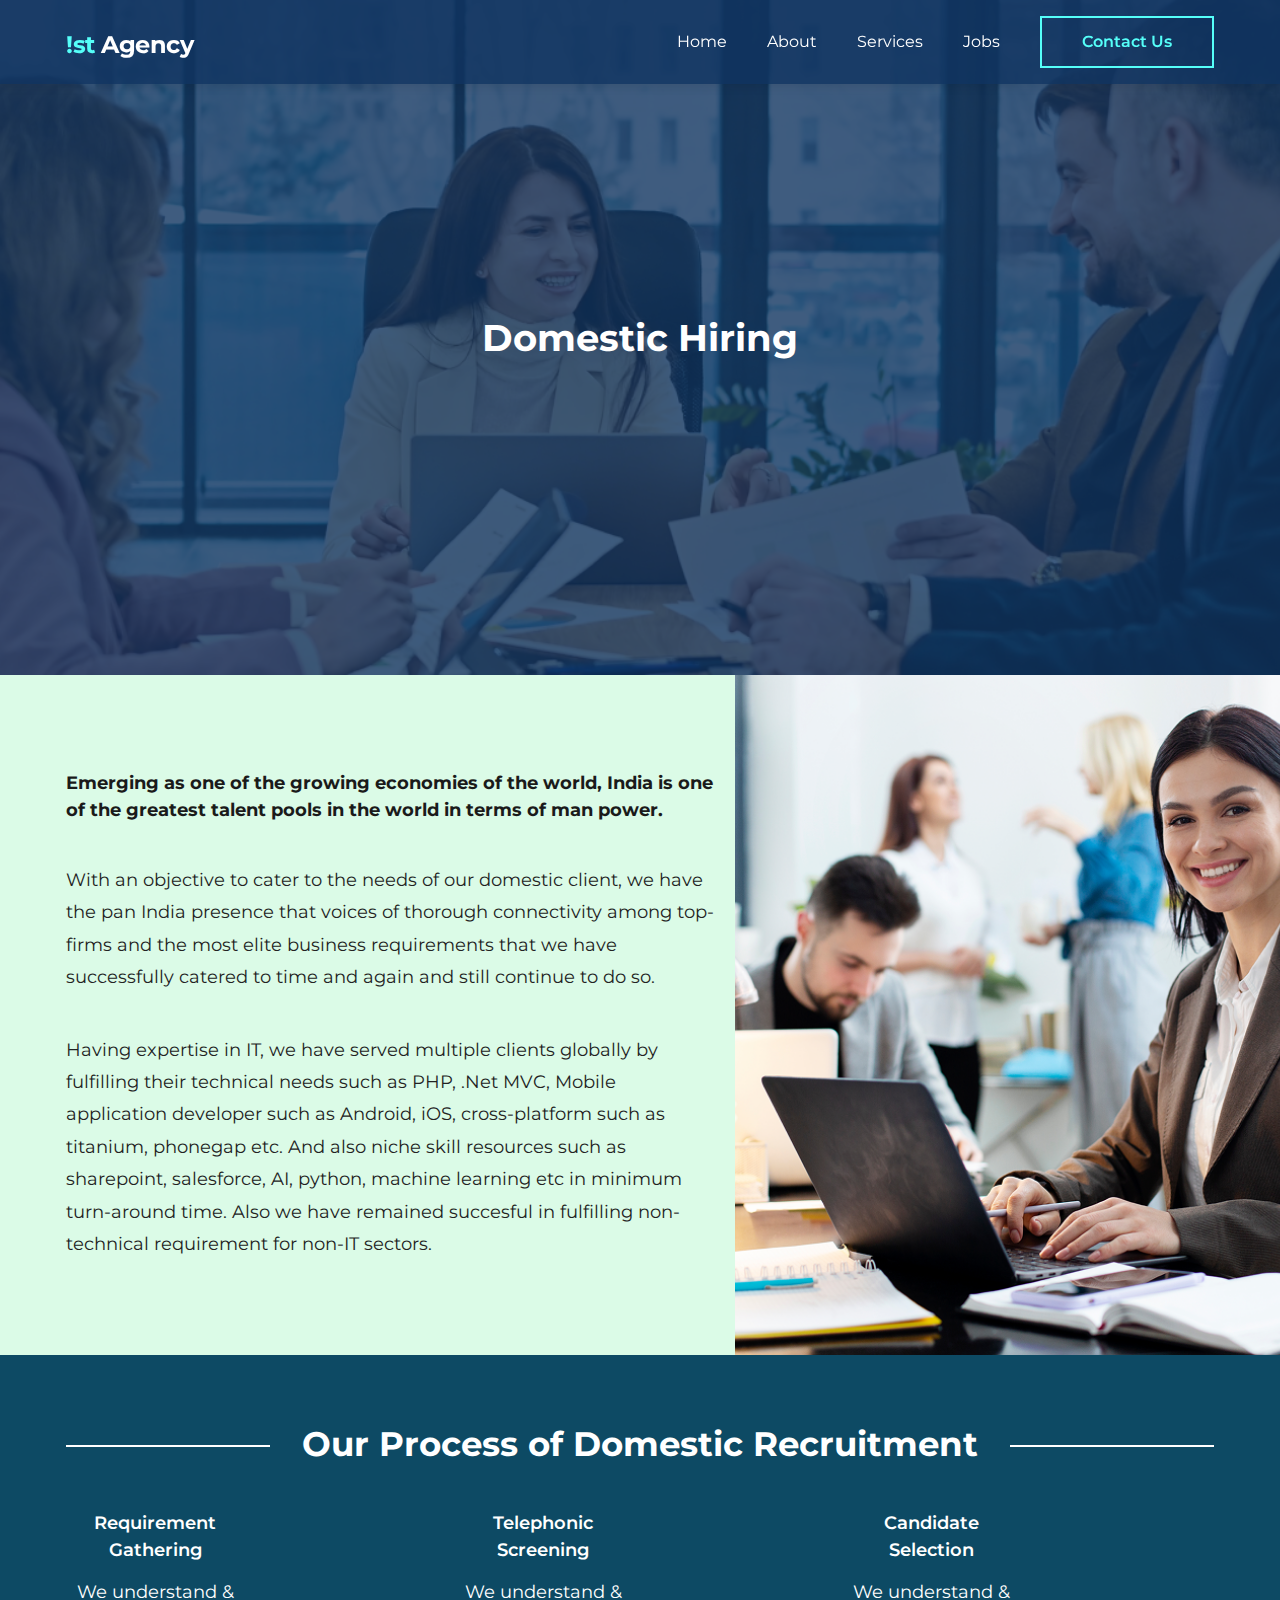
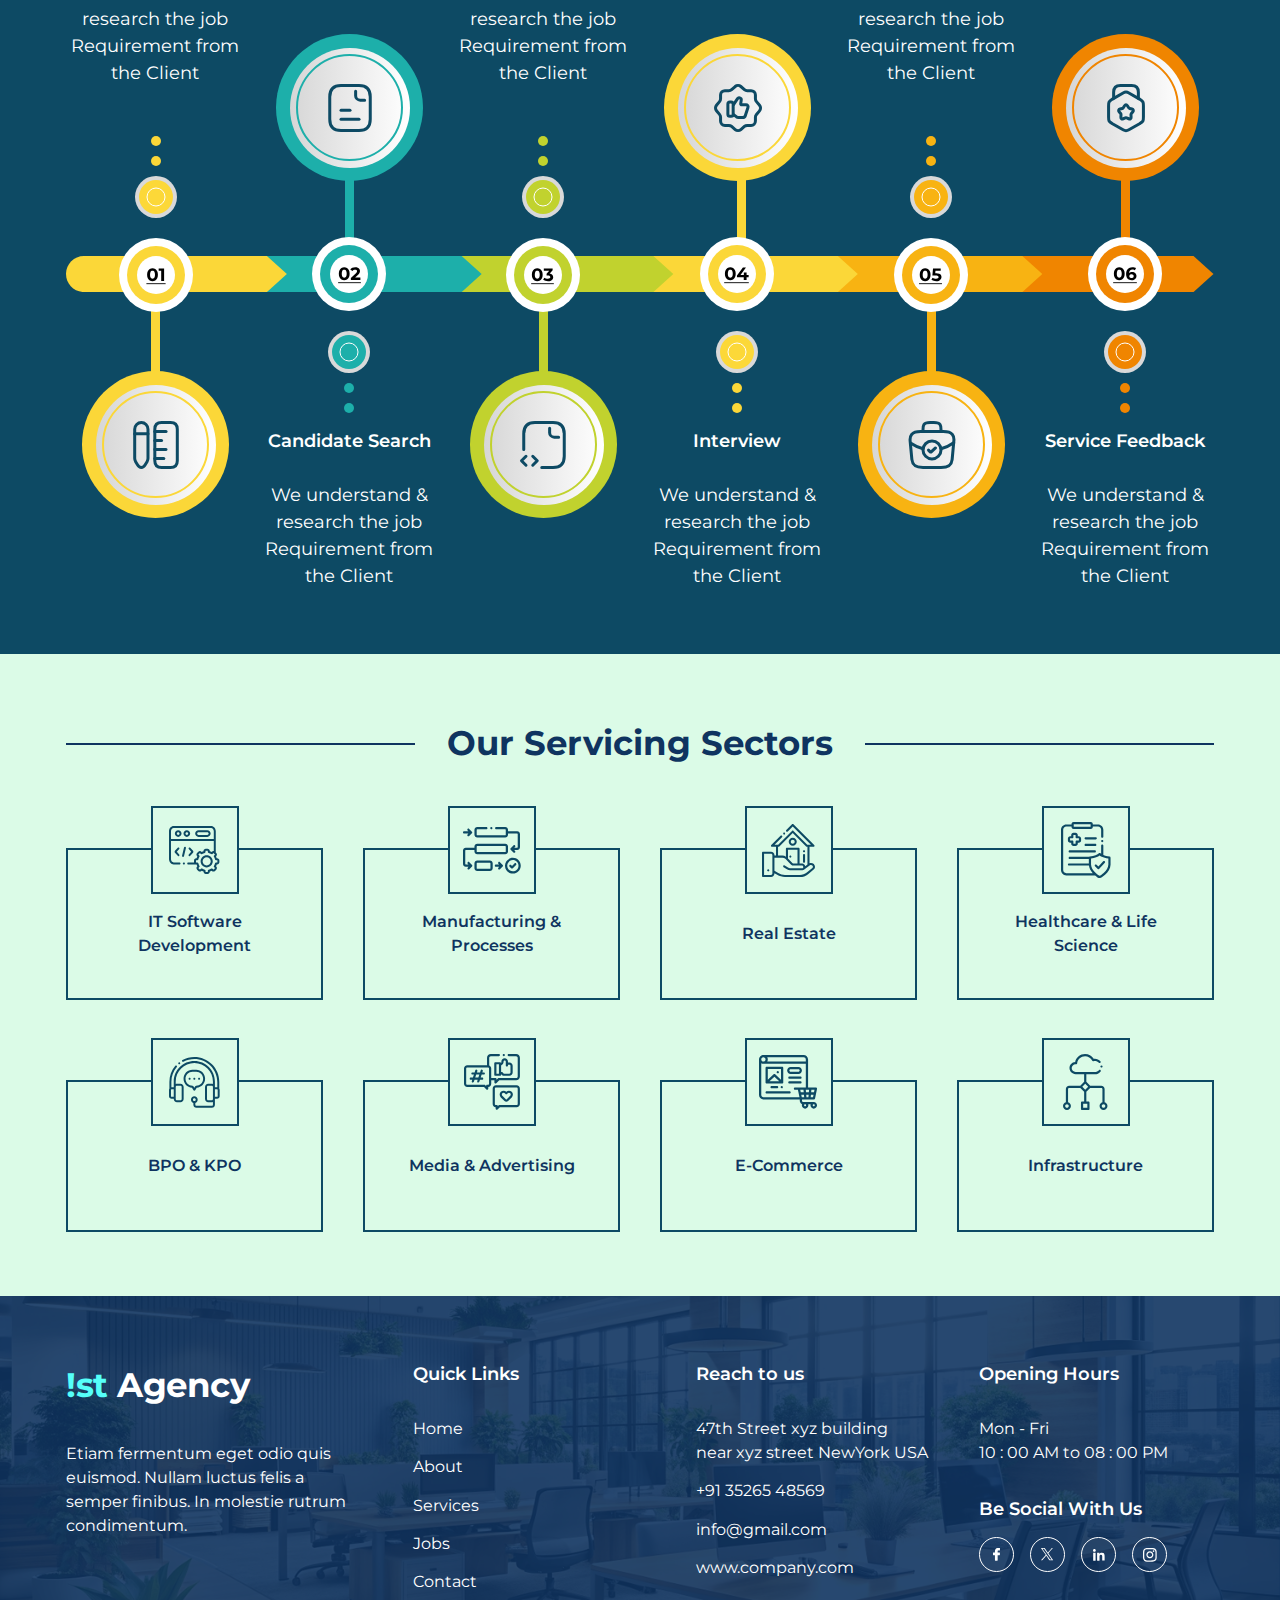
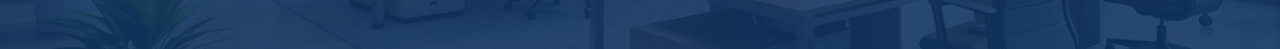
<file: WPWeb-Ahmedabad/index.html>
<!DOCTYPE html>
<html lang="en">

<head>
    <meta charset="UTF-8">
    <meta name="viewport" content="width=device-width, initial-scale=1.0">
    <title>1st Agency - Recruitment & Staffing Solutions</title>
    <link href="https://fonts.googleapis.com/css2?family=Montserrat:wght@400;500;600;700&display=swap" rel="stylesheet">
    <link rel="stylesheet" href="assets/styles/styles.css">
</head>

<body>
    <header class="header">
        <div class="container">
            <div class="header-content">
                <div class="logo">
                    <span class="logo-text"><span class="logo-highlight">!st</span> Agency</span>
                </div>
                <nav class="nav-menu">
                    <a href="#home" class="nav-link">Home</a>
                    <a href="#about-section" class="nav-link">About</a>
                    <a href="#services" class="nav-link">Services</a>
                    <a href="#jobs" class="nav-link">Jobs</a>
                </nav>
                <button class="cta-button">Contact Us</button>
                <!-- Added hamburger menu button for mobile -->
                <button class="hamburger-menu" id="hamburger" aria-label="Toggle menu">
                    <span></span>
                    <span></span>
                    <span></span>
                </button>
            </div>
            <!-- Added mobile menu overlay -->
            <nav class="mobile-menu" id="mobileMenu">
                <a href="#home" class="mobile-nav-link">Home</a>
                <a href="#about-section" class="mobile-nav-link">About</a>
                <a href="#services" class="mobile-nav-link">Services</a>
                <a href="#jobs" class="mobile-nav-link">Jobs</a>
                <button class="cta-button">Contact Us</button>
            </nav>
        </div>
    </header>

    <section class="hero" id="home">
        <img class="hero-image" src="assets/images/banner.png" alt="Office workspace">
        <div class="hero-overlay"></div>
        <div class="hero-content">
            <h1 class="hero-title">Domestic Hiring</h1>
        </div>
    </section>

    <section class="about" id="about-section">
        <div class="container">
            <div class="about-content">
                <div class="about-text">
                    <p class="highlight-text">Emerging as one of the growing economies of the world, India is one of the
                        greatest talent pools in the world in terms of man power.</p>
                    <div class="about-image-xs">
                        <img class="w-h-100" src="assets/images/about.png" alt="Team in office environment">
                    </div>
                    <p class="body-text">With an objective to cater to the needs of our domestic client, we have the pan
                        India presence that voices of thorough connectivity among top-firms and the most elite business
                        requirements that we have successfully catered to time and again and still continue to do so.
                    </p>
                    <p class="body-text">Having expertise in IT, we have served multiple clients globally by fulfilling
                        their technical needs such as PHP, .Net MVC, Mobile application developer such as Android, iOS,
                        cross-platform such as titanium, phonegap etc. And also niche skill resources such as
                        sharepoint, salesforce, AI, python, machine learning etc in minimum turn-around time. Also we
                        have remained succesful in fulfilling non-technical requirement for non-IT sectors.</p>
                </div>
                <div class="about-image">
                    <img src="assets/images/about.png" alt="Team in office environment">
                </div>
            </div>
        </div>
    </section>

    <section class="process" id="process">
        <div class="container">
            <h2 class="section-title-centered"><span>Our Process of Domestic Recruitment</span></h2>
            <div class="timeline-main">
                <img class="timeline-img" src="assets/images/Process-line.svg" alt="">
                <div class="timeline">
                    <div class="timeline-step">
                        <div class="step-icon">
                            <img src="assets/images/Process-1.svg" alt="">
                        </div>
                        <h3 class="step-title">Requirement Gathering</h3>
                        <p class="step-description">We understand & research the job Requirement from the Client</p>
                    </div>

                    <div class="timeline-step">
                        <div class="step-icon">
                            <img src="assets/images/Process-2.svg" alt="">
                        </div>
                        <h3 class="step-title">Candidate Search</h3>
                        <p class="step-description">We understand & research the job Requirement from the Client</p>
                    </div>

                    <div class="timeline-step">
                        <div class="step-icon">
                            <img src="assets/images/Process-3.svg" alt="">
                        </div>
                        <h3 class="step-title">Telephonic Screening</h3>
                        <p class="step-description">We understand & research the job Requirement from the Client</p>
                    </div>

                    <div class="timeline-step">
                        <div class="step-icon">
                            <img src="assets/images/Process-4.svg" alt="">
                        </div>
                        <h3 class="step-title">Interview</h3>
                        <p class="step-description">We understand & research the job Requirement from the Client</p>
                    </div>

                    <div class="timeline-step">
                        <div class="step-icon">
                            <img src="assets/images/Process-5.svg" alt="">
                        </div>
                        <h3 class="step-title">Candidate Selection</h3>
                        <p class="step-description">We understand & research the job Requirement from the Client</p>
                    </div>

                    <div class="timeline-step">
                        <div class="step-icon">
                            <img src="assets/images/Process-6.svg" alt="">
                        </div>
                        <h3 class="step-title">Service Feedback</h3>
                        <p class="step-description">We understand & research the job Requirement from the Client</p>
                    </div>
                </div>
            </div>
        </div>
    </section>

    <section class="services" id="services">
        <div class="container">
            <h2 class="section-title-centered dark"><span>Our Servicing Sectors</span></h2>
            <div class="services-grid">
                <div class="service-card">
                    <div class="service-icon">
                        <img src="assets/images/Servicing-1.svg" alt="">
                    </div>
                    <h3>IT Software Development</h3>
                </div>
                <div class="service-card">
                    <div class="service-icon">
                        <img src="assets/images/Servicing-2.svg" alt="">
                    </div>
                    <h3>Manufacturing & Processes</h3>
                </div>
                <div class="service-card">
                    <div class="service-icon">
                        <img src="assets/images/Servicing-3.svg" alt="">
                    </div>
                    <h3>Real Estate</h3>
                </div>
                <div class="service-card">
                    <div class="service-icon">
                        <img src="assets/images/Servicing-4.svg" alt="">
                    </div>
                    <h3>Healthcare & Life Science</h3>
                </div>
                <div class="service-card">
                    <div class="service-icon">
                        <img src="assets/images/Servicing-5.svg" alt="">
                    </div>
                    <h3>BPO & KPO</h3>
                </div>
                <div class="service-card">
                    <div class="service-icon">
                        <img src="assets/images/Servicing-6.svg" alt="">
                    </div>
                    <h3>Media & Advertising</h3>
                </div>
                <div class="service-card">
                    <div class="service-icon">
                        <img src="assets/images/Servicing-7.svg" alt="">
                    </div>
                    <h3>E-Commerce</h3>
                </div>
                <div class="service-card">
                    <div class="service-icon">
                        <img src="assets/images/Servicing-8.svg" alt="">
                    </div>
                    <h3>Infrastructure</h3>
                </div>
            </div>
        </div>
    </section>

    <footer class="footer" id="contact">
        <img class="footer-image" src="assets/images/footer.png" alt="City skyline at dusk">
        <div class="container">
            <div class="footer-content">
                <div class="footer-column">
                    <h3 class="logo-text footer-title"><span class="logo-highlight">!st</span> Agency</h3>
                    <p class="footer-description">Etiam fermentum eget odio quis euismod. Nullam luctus felis a semper
                        finibus. In molestie rutrum condimentum.</p>
                </div>
                <div class="footer-column">
                    <h4 class="footer-heading">Quick Links</h4>
                    <ul class="footer-links">
                        <li><a href="#home">Home</a></li>
                        <li><a href="#about-section">About</a></li>
                        <li><a href="#services">Services</a></li>
                        <li><a href="#jobs">Jobs</a></li>
                        <li><a href="#contact">Contact</a></li>
                    </ul>
                </div>
                <div class="footer-column">
                    <h4 class="footer-heading">Reach to us</h4>
                    <p class="footer-text">47th Street xyz building<br>near xyz street NewYork USA</p>
                    <p class="footer-text"><a href="tel:+913526548569">+91 35265 48569</a></p>
                    <p class="footer-text"><a href="mailto:info@gmail.com">info@gmail.com</a></p>
                    <p class="footer-text"><a href="https://www.company.com">www.company.com</a></p>
                </div>
                <div class="footer-column">
                    <h4 class="footer-heading">Opening Hours</h4>
                    <div>
                        <p class="footer-text">Mon - Fri</p>
                        <p class="footer-text">10 : 00 AM to 08 : 00 PM</p>
                    </div>
                    <h4 class="footer-heading social-heading">Be Social With Us</h4>
                    <div class="social-icons">
                        <a href="#" class="social-icon" aria-label="Facebook"><img src="assets/images/Facebook.svg" alt=""></a>
                        <a href="#" class="social-icon" aria-label="Twitter"><img src="assets/images/Twitter.svg" alt=""></a>
                        <a href="#" class="social-icon" aria-label="LinkedIn"><img src="assets/images/LinkedIn.svg" alt=""></a>
                        <a href="#" class="social-icon" aria-label="Instagram"><img src="assets/images/Instagram.svg"
                                alt=""></a>
                    </div>
                </div>
            </div>
        </div>
    </footer>

    <script>
        const hamburger = document.getElementById('hamburger');
        const mobileMenu = document.getElementById('mobileMenu');

        hamburger.addEventListener('click', () => {
            mobileMenu.classList.toggle('active');
            hamburger.classList.toggle('active');
        });

        const mobileLinks = document.querySelectorAll('.mobile-nav-link');
        mobileLinks.forEach(link => {
            link.addEventListener('click', () => {
                mobileMenu.classList.remove('active');
                hamburger.classList.remove('active');
            });
        });
    </script>
</body>

</html>
</file>
<file: WPWeb-Ahmedabad/assets/styles/styles.css>
:root {
    --primary-dark: #0f3460;
    --primary-light: #0d4a64;
    --text-white: #fff;
    --accent-teal: #55fff9;
    --bg-mint: #dbfbe7;
    --bg-white: #ffffff;
    --text-dark: #1a1a1a;
    --text-light: #222222;
    --border-color: #e5e7eb;
    --spacing-xs: 0.5rem;
    --spacing-sm: 0.9rem;
    --spacing-md: 1rem;
    --spacing-lg: 2.5rem;
    --spacing-xl: 3rem;
    --spacing-2xl: 4rem;

    --font-t: 100;
    --font-el: 200;
    --font-l: 300;
    --font-r: 400;
    --font-m: 500;
    --font-sb: 600;
    --font-b: 700;
    --font-eb: 800;
    --font-black: 900;
    --font-eblack: 950;
}

* {
    margin: 0;
    padding: 0;
    box-sizing: border-box;
    font-family: "Montserrat", sans-serif;
}

html {
    scroll-behavior: smooth;
    font-family: "Montserrat", sans-serif;
}

body {
    font-family: "Montserrat", sans-serif;
    color: var(--text-dark);
    line-height: 1.5;
    background-color: var(--bg-white);
}

.container {
    max-width: calc(1140px + var(--spacing-lg));
    margin: 0 auto;
    padding: 0 var(--spacing-md);
}

.header {
    background: rgba(15, 51, 96, 0.78);
    padding: var(--spacing-md) 0;
    position: fixed;
    inset: 0px;
    bottom: unset;
    width: 100%;
    z-index: 100;
    box-shadow: 0 0.125rem 0.625rem rgba(0, 0, 0, 0.1);
}

.header-content {
    display: flex;
    align-items: center;
    justify-content: space-between;
    gap: var(--spacing-lg);
}

.logo {
    flex-shrink: 0;
    font-size: 2.125rem;
    font-weight: var(--font-eb);
}

.logo-text {
    font-size: 1.5rem;
    font-weight: var(--font-b);
    color: var(--text-white);
    letter-spacing: -0.5px;
}

.logo-highlight {
    color: var(--accent-teal);
    font-weight: var(--font-b);
}

.nav-menu {
    display: flex;
    gap: var(--spacing-lg);
    align-items: center;
    flex: 1;
    justify-content: flex-end;
}

.nav-link {
    color: var(--text-white);
    text-decoration: none;
    font-weight: 400;
    font-size: 1rem;
    transition: color 0.3s ease;
}

.nav-link:hover {
    color: var(--accent-teal);
}

.cta-button {
    background: transparent;
    border: 0.125rem solid var(--accent-teal);
    color: var(--accent-teal);
    padding: var(--spacing-sm) var(--spacing-lg);
    font-weight: var(--font-sb);
    cursor: pointer;
    transition: all 0.3s ease;
    font-size: 1rem;
}

.cta-button:hover {
    background: var(--accent-teal);
    color: var(--primary-dark);
}

.hamburger-menu {
    display: none;
    flex-direction: column;
    gap: 0.375rem;
    background: none;
    border: none;
    cursor: pointer;
    padding: 0;
    z-index: 101;
}

.hamburger-menu span {
    width: 2rem;
    height: 0.2rem;
    background-color: var(--text-white);
    border-radius: 0.125rem;
    transition: all 0.3s ease;
}

.hamburger-menu.active span:nth-child(1) {
    transform: rotate(45deg) translate(0.4rem, 0.4rem);
}

.hamburger-menu.active span:nth-child(2) {
    opacity: 0;
}

.hamburger-menu.active span:nth-child(3) {
    transform: rotate(-45deg) translate(0.4rem, -0.4rem);
}

.mobile-menu {
    display: none;
    position: fixed;
    top: 4rem;
    left: 0;
    right: 0;
    background: var(--primary-dark);
    flex-direction: column;
    gap: var(--spacing-md);
    padding: var(--spacing-lg);
    z-index: 99;
    box-shadow: 0 0.5rem 1rem rgba(0, 0, 0, 0.2);
}

.mobile-menu.active {
    display: flex;
}

.mobile-nav-link {
    color: var(--text-white);
    text-decoration: none;
    font-weight: var(--font-r);
    font-size: 1rem;
    padding: var(--spacing-sm) 0;
    transition: color 0.3s ease;
    border-bottom: 1px solid rgba(255, 255, 255, 0.1);
}

.mobile-nav-link:hover {
    color: var(--accent-teal);
}

.hero {
    position: relative;
    height: 34.375rem;
    min-height: 75vh;
    display: flex;
    align-items: center;
    justify-content: center;
    overflow: hidden;
    background-color: var(--primary-dark);
}

.hero-image {
    width: 100%;
    height: 100%;
    object-fit: cover;
    position: absolute;
    top: 0;
    left: 0;
    z-index: 1;
    opacity: 0.2;
}

.hero-overlay {
    position: absolute;
    inset: 0;
    background: rgba(15, 52, 96, 0.5);
}

.hero-content {
    position: relative;
    z-index: 10;
    text-align: center;
    color: var(--text-white);
}

.hero-title {
    font-size: 2.3rem;
    font-weight: var(--font-b);
}

.about {
    background: var(--bg-mint);
    overflow: hidden;
}

.about-content {
    display: grid;
    grid-template-columns: 1fr 1fr;
    gap: var(--spacing-sm);
    align-items: center;
}

.about-text {
    display: flex;
    flex-direction: column;
    gap: var(--spacing-lg);
    flex: 0 0 655px;
    width: 655px;
    padding: 5.9375rem 0;
}

.section-title {
    font-size: clamp(1.75rem, 3vw, 2.5rem);
    font-weight: var(--font-b);
    color: var(--primary-dark);
    margin-bottom: var(--spacing-md);
}

.highlight-text {
    font-size: 1.125rem;
    font-weight: var(--font-b);
    color: var(--text-dark);
}

.body-text {
    color: var(--text-light);
    line-height: 1.8;
    font-size: 1.125rem;
}

.about-image {
    height: 100%;
    position: relative;
}

.about-image img {
    width: 100%;
    height: 100%;
    display: block;
    position: absolute;
    inset: 0px;
    right: unset;
    object-fit: cover;
    object-position: center;
    width: 45vw;
    height: 100%;
}

.process {
    padding: var(--spacing-2xl) 0;
    background: var(--primary-light);
}

.section-title-centered {
    text-align: center;
    font-size: 2.12rem;
    font-weight: var(--font-b);
    color: var(--text-white);
    position: relative;
    margin-bottom: var(--spacing-lg);
}

.section-title-centered::before {
    content: "";
    position: absolute;
    width: 100%;
    height: 0.125rem;
    background: var(--text-white);
    top: 50%;
    left: 0;
    right: 0;
}

.section-title-centered span {
    background-color: var(--primary-light);
    position: relative;
    z-index: 1;
    display: inline-block;
    padding-inline: calc(var(--spacing-md) * 2);
}

.section-title-centered.dark {
    color: var(--primary-dark);
    margin-bottom: calc(var(--spacing-lg) * 2);
}

.section-title-centered.dark span {
    background-color: var(--bg-mint);
}

.section-title-centered.dark::before {
    background-color: var(--primary-dark);
}

.timeline {
    display: grid;
    grid-template-columns: repeat(auto-fit, minmax(150px, 1fr));
    gap: var(--spacing-md);
    position: relative;
}

.timeline-main {
    position: relative;
}

.timeline-img {
    position: absolute;
    top: calc(50% + 1.5rem);
    left: 50%;
    transform: translate(-50%, -50%);
    width: 100%;
    height: auto;
    z-index: 0;
}

.timeline-step {
    display: flex;
    flex-direction: column;
    align-items: center;
    text-align: center;
    position: relative;
    z-index: 1;
    justify-content: flex-end;
}

.timeline-step:nth-child(odd) {
    flex-direction: column-reverse;
}

.timeline-step:nth-child(odd) .step-title {
    order: 1;
}

.timeline-step:nth-child(odd) .step-description {
    margin-bottom: 3.0625rem;
}

.timeline-step:nth-child(even) .step-icon {
    padding-top: 7.75rem;
}

.timeline-step:nth-child(even) .step-title {
    padding-top: 0.9375rem;
}

.step-icon {
    display: flex;
    align-items: center;
    justify-content: center;
}

.step-icon svg {
    width: 50px;
    height: 50px;
}

.step-title {
    font-size: 1.125rem;
    font-weight: var(--font-sb);
    color: var(--text-white);
    margin-bottom: var(--spacing-sm);
    min-height: 54px;
}

.step-description {
    color: var(--text-white);
    font-size: 1.125rem;
    min-height: 92px;
}

.services {
    padding: var(--spacing-2xl) 0;
    background: var(--bg-mint);
}

.services-grid {
    display: grid;
    grid-template-columns: repeat(auto-fit, minmax(220px, 1fr));
    gap: calc(var(--spacing-lg) * 2) var(--spacing-lg);
}

.service-card {
    padding: var(--spacing-lg);
    padding-top: 0px;
    border: 0.125rem solid var(--primary-light);
    text-align: center;
    transition: all 0.3s ease;
    cursor: pointer;
    display: flex;
    flex-direction: column;
    align-items: center;
    gap: var(--spacing-md);
}

.service-card:hover {
    transform: translateY(-0.5rem);
    box-shadow: 0 0.75rem 1.875rem rgba(22, 160, 133, 0.15);
    border-color: var(--accent-teal);
}

.service-icon {
    width: 5.5rem;
    height: 5.5rem;
    background-color: var(--bg-mint);
    border: 0.125rem solid var(--primary-light);
    display: flex;
    align-items: center;
    justify-content: center;
    color: var(--text-white);
    margin-top: -2.75rem;
}

.service-icon svg {
    width: 30px;
    height: 30px;
}

.service-card h3 {
    font-size: 1rem;
    font-weight: var(--font-sb);
    min-height: 48px;
    color: var(--primary-dark);
    line-height: 1.5;
    display: flex;
    align-items: center;
}

.footer {
    background: var(--primary-dark);
    color: var(--text-white);
    padding: var(--spacing-2xl) 0 var(--spacing-lg);
    position: relative;
}

.footer-image {
    position: absolute;
    inset: 0;
    width: 100%;
    height: 100%;
    object-fit: cover;
    opacity: 0.1;
}

.footer-content {
    display: flex;
    gap: var(--spacing-xl);
    position: relative;
    z-index: 1;
}

.footer-column {
    display: flex;
    min-width: 235px;
    flex-direction: column;
    gap: var(--spacing-sm);
}

.footer-title {
    font-size: 2.15rem;
    font-weight: var(--font-b);
    margin-bottom: var(--spacing-md);
}

.footer-title .logo-highlight {
    color: var(--accent-teal);
}

.footer-description {
    color: var(--text-white);
}

.footer-heading {
    font-size: 1.15rem;
    font-weight: var(--font-sb);
    margin-bottom: var(--spacing-sm);
    color: var(--text-white);
}

.footer-links {
    list-style: none;
}

.footer-links li {
    margin-bottom: var(--spacing-sm);
}

.footer-links a {
    color: var(--text-white);
    text-decoration: none;
    transition: color 0.3s ease;
}

.footer-links a:hover {
    color: var(--accent-teal);
}

.footer-text {
    color: var(--text-white);
}

.footer-text a {
    color: var(--text-white);
    text-decoration: none;
    transition: color 0.3s ease;
}

.footer-text a:hover {
    color: var(--accent-teal);
}

.social-heading {
    margin-top: var(--spacing-md);
    margin-bottom: 0;
}

.social-icons {
    display: flex;
    gap: var(--spacing-md);
}

.social-icon {
    width: 2.1875rem;
    height: 2.1875rem;
    border: 1px solid var(--text-white);
    border-radius: 50%;
    display: flex;
    align-items: center;
    justify-content: center;
    color: var(--text-white);
    text-decoration: none;
    transition: all 0.3s ease;
    font-weight: var(--font-sb);
    font-size: 0.8rem;
}

.social-icon:hover {
    background: var(--accent-teal);
    color: var(--primary-dark);
}

.about-image-xs {
    display: none;
}

.w-h-100 {
    width: 100%;
    height: 100%;
}

@media (max-width: 1024px) {
    .hero {
        min-height: unset;
    }

    .footer-content {
        flex-wrap: wrap;
    }

    .about-image img {
        object-position: right;
    }
}

@media (max-width: 768px) {
    .header {
        background-color: var(--primary-dark);
    }

    .hero {
        height: 15rem;
        min-height: unset;
        margin-top: 4rem;
    }

    .about-image-xs {
        display: block;
        margin-inline: -20px;
        height: 25.688rem;
    }

    .about-image-xs img {
        object-fit: cover;
    }

    .nav-menu,
    .cta-button {
        display: none;
    }

    .hamburger-menu {
        display: flex;
    }

    .about-content {
        grid-template-columns: 1fr;
    }

    .about-image {
        display: none;
    }

    .about-text {
        flex: none;
        width: 100%;
        padding: var(--spacing-xl) 0;
    }

    .about-image img {
        width: 100%;
        height: auto;
    }

    .header {
        padding: var(--spacing-sm) 0;
    }

    .logo-text {
        font-size: 1.25rem;
    }

    .hero-title {
        font-size: 1.75rem;
    }

    .timeline {
        justify-content: center;
        grid-template-columns: repeat(auto-fit, minmax(180px, 1fr));
    }

    .timeline-img {
        display: none;
    }

    .timeline-step:nth-child(odd) .step-description {
        margin-bottom: 0;
    }

    .timeline-step:nth-child(even) .step-icon {
        padding-top: 0;
    }

    .services-grid {
        grid-template-columns: repeat(auto-fit, minmax(180px, 1fr));
        gap: var(--spacing-lg) var(--spacing-md);
    }

    .service-icon {
        width: 4rem;
        height: 4rem;
        margin-top: -3rem;
    }

    .footer-content {
        flex-direction: column;
    }

    .footer-column {
        min-width: auto;
    }

    .section-title-centered {
        font-size: 1.5rem;
    }

}

@media (max-width: 480px) {
    .container {
        padding: 0 var(--spacing-md);
    }

    .footer {
        padding: var(--spacing-xl) 0 var(--spacing-xl);
    }

    .services {
        padding: var(--spacing-xl) 0;
    }

    .section-title-centered::before {
        display: none;
    }

    .hero-title {
        font-size: 1.5rem;
    }

    .section-title-centered {
        font-size: 1.5rem;
    }

    .section-title-centered span {
        padding-inline: var(--spacing-md);
    }

    .footer-title {
        font-size: 2.15rem;
    }

    .logo {
        font-size: 1.5rem;
    }

    .services-grid {
        grid-template-columns: 1fr;
    }

    .timeline {
        grid-template-columns: 1fr;
        gap: var(--spacing-lg);
    }

    .service-card {
        padding: var(--spacing-md);
    }

    .step-icon {
        margin-bottom: var(--spacing-sm);
    }

    .timeline-step:nth-child(odd),
    .timeline-step:nth-child(even) {
        flex-direction: column;
    }

    .timeline-step:nth-child(even) .step-title {
        padding-top: 0;
    }

    .timeline-step:nth-child(odd) .step-title {
        order: unset;
    }


    .service-card h3 {}

    .step-title,
    .step-description {
        min-height: unset;
    }
}
</file>
